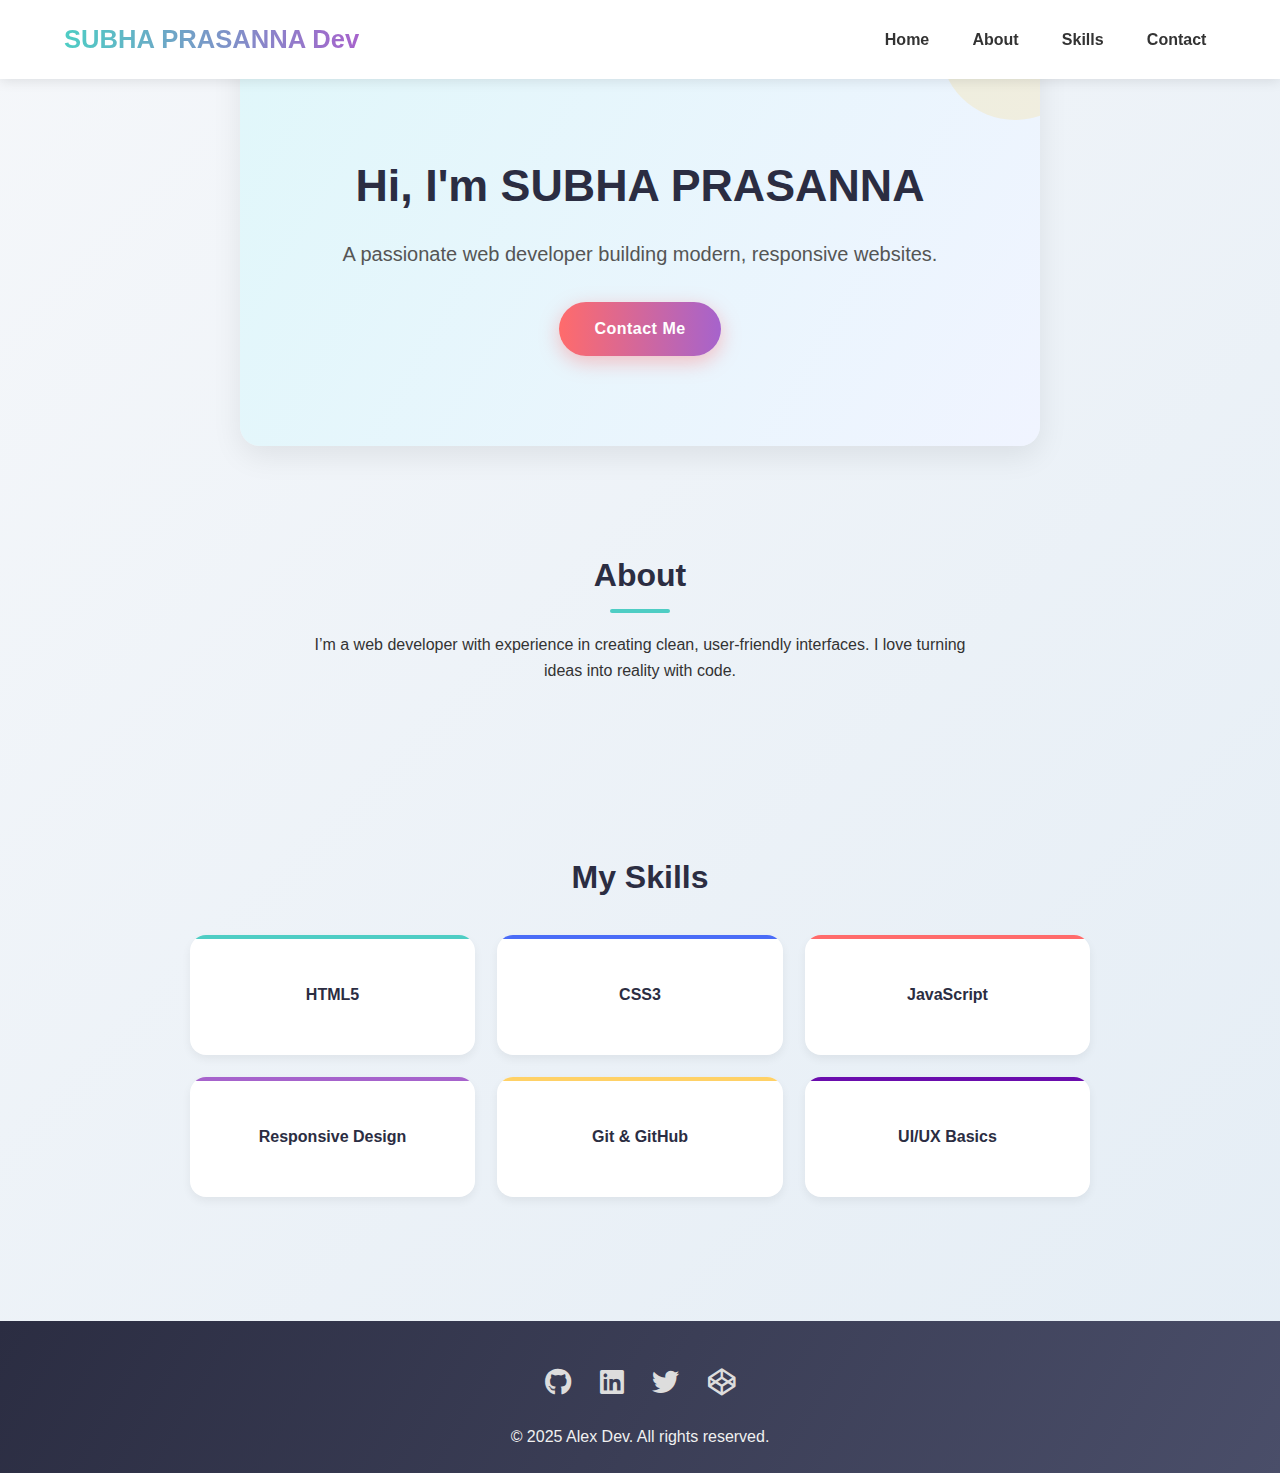
<file: index.html>
<!DOCTYPE html>
<html lang="en">
<head>
  <meta charset="UTF-8" />
  <meta name="viewport" content="width=device-width, initial-scale=1.0"/>
  <title>My Portfolio</title>
  <link rel="stylesheet" href="style.css" />
  <!-- Font Awesome for social icons (CDN OK per HTML+CSS-only rule) -->
  <link rel="stylesheet" href="https://cdnjs.cloudflare.com/ajax/libs/font-awesome/6.5.0/css/all.min.css" />
</head>
<body>
  <!-- Header -->
  <header>
    <div class="logo">SUBHA PRASANNA Dev</div>
    <nav class="nav-menu">
      <a href="#home">Home</a>
      <a href="#about">About</a>
      <a href="#skills">Skills</a>
      <a href="#contact">Contact</a>
    </nav>
    <div class="hamburger" id="hamburger">
      <span></span>
      <span></span>
      <span></span>
    </div>
  </header>

  <!-- Hero Section -->
  <section id="home" class="hero">
    <h1>Hi, I'm SUBHA PRASANNA</h1>
    <p>A passionate web developer building modern, responsive websites.</p>
    <a href="#contact" class="btn">Contact Me</a>
  </section>

  <!-- About Section (minimal to meet requirement of 4 sections) -->
  <section id="about" class="about">
    <h2>About</h2>
    <p>I’m a web developer with experience in creating clean, user-friendly interfaces. I love turning ideas into reality with code.</p>
  </section>

  <!-- Skills Section -->
  <section id="skills" class="skills">
    <h2>My Skills</h2>
    <div class="skills-grid">
      <div class="skill-card">HTML5</div>
      <div class="skill-card">CSS3</div>
      <div class="skill-card">JavaScript</div>
      <div class="skill-card">Responsive Design</div>
      <div class="skill-card">Git & GitHub</div>
      <div class="skill-card">UI/UX Basics</div>
    </div>
  </section>

  <!-- Footer -->
  <footer>
    <div class="social-links">
      <a href="https://github.com" target="_blank"><i class="fab fa-github"></i></a>
      <a href="https://linkedin.com" target="_blank"><i class="fab fa-linkedin"></i></a>
      <a href="https://twitter.com" target="_blank"><i class="fab fa-twitter"></i></a>
      <a href="https://codepen.io" target="_blank"><i class="fab fa-codepen"></i></a>
    </div>
    <p>&copy; 2025 Alex Dev. All rights reserved.</p>
  </footer>

  <script>
    // Simple mobile menu toggle
    document.getElementById('hamburger').addEventListener('click', function() {
      document.querySelector('.nav-menu').classList.toggle('active');
    });
  </script>
</body>
</html>
</file>
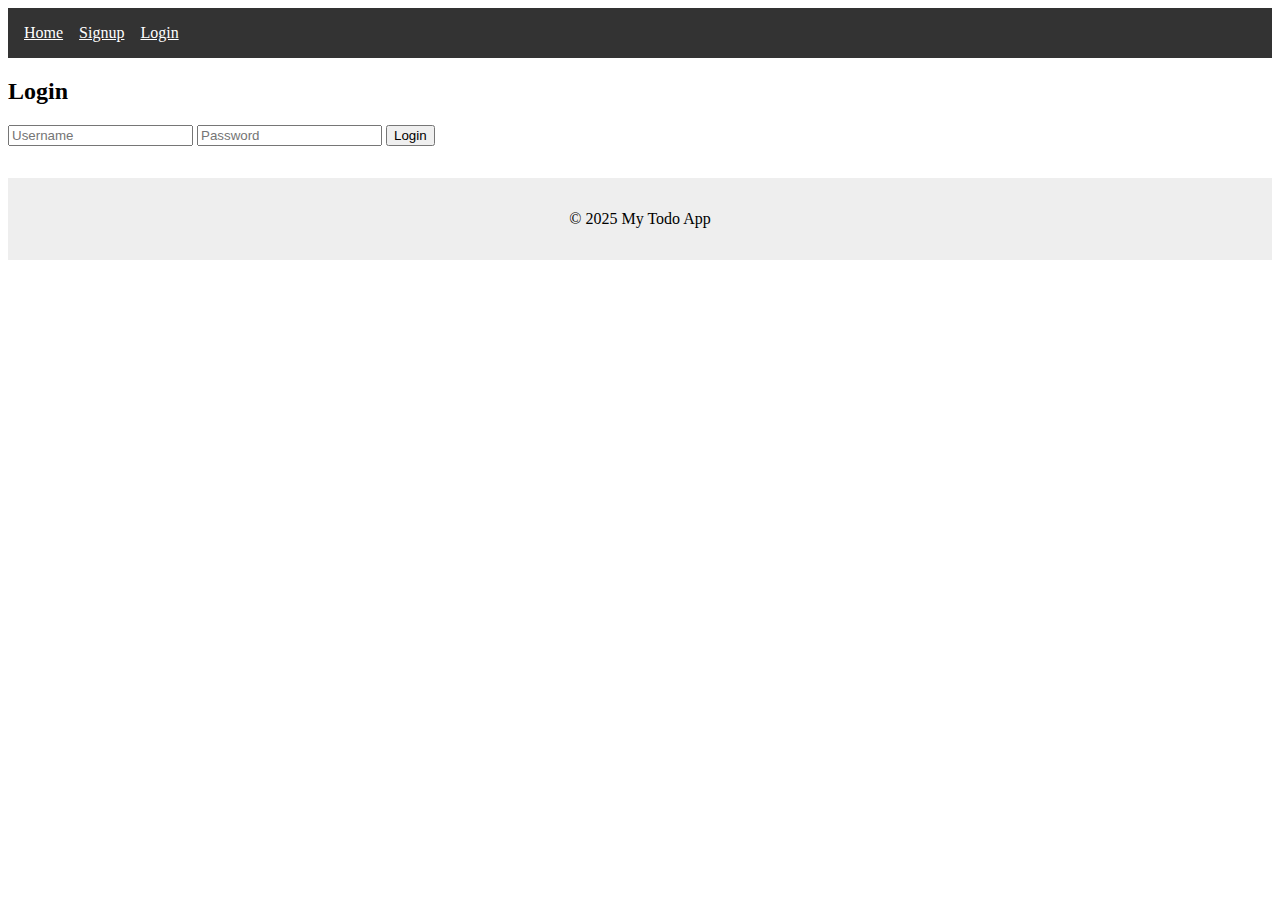
<file: Modular Coding – Project-Based Question/Module_Q1/login.html>
<!DOCTYPE html>
<html lang="en">
<head>
  <meta charset="UTF-8" />
  <title>Login</title>
</head>
<body>
  <div id="app">
    <h2>Login</h2>
    <form id="loginForm">
      <input type="text" id="username" placeholder="Username" required />
      <input type="password" id="password" placeholder="Password" required />
      <button type="submit">Login</button>
    </form>
  </div>
  <script type="module" src="./js/pages/login.js"></script>
</body>
</html>
</file>
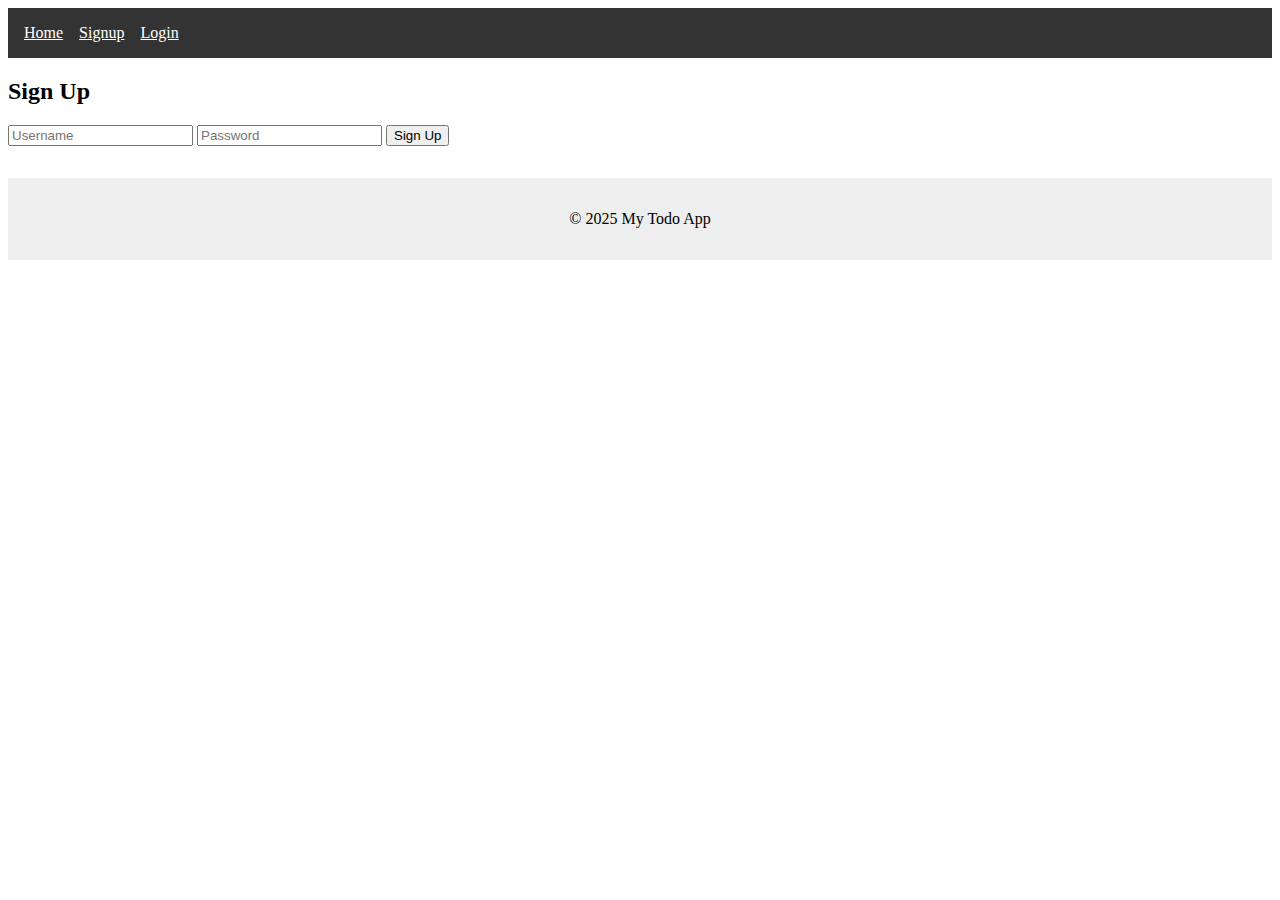
<file: Modular Coding – Project-Based Question/Module_Q1/signup.html>
<!DOCTYPE html>
<html lang="en">
<head>
  <meta charset="UTF-8" />
  <title>Signup</title>
</head>
<body>
  <div id="app">
    <h2>Sign Up</h2>
    <form id="signupForm">
      <input type="text" id="username" placeholder="Username" required />
      <input type="password" id="password" placeholder="Password" required />
      <button type="submit">Sign Up</button>
    </form>
  </div>
  <script type="module" src="./js/pages/signup.js"></script>
</body>
</html>
</file>
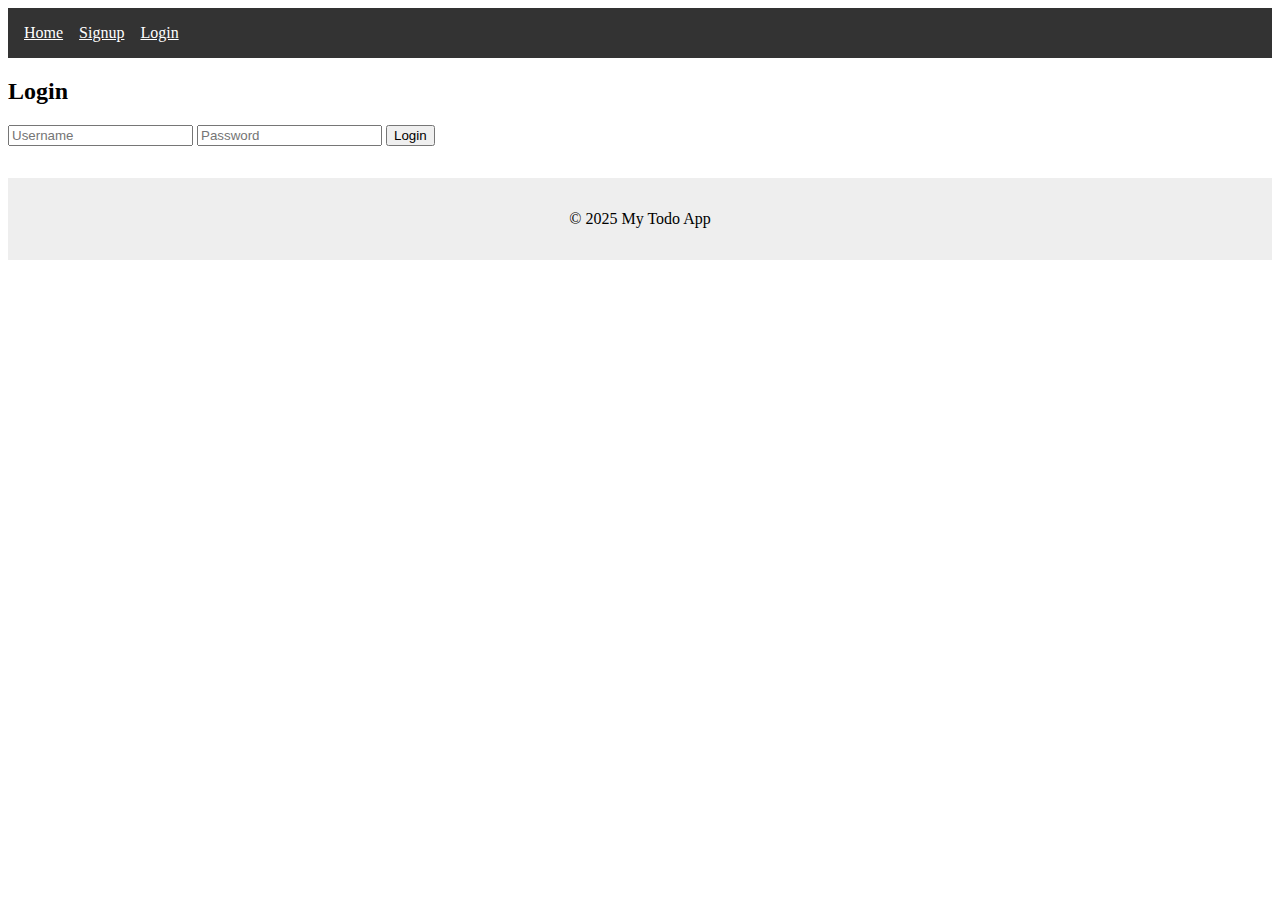
<file: Modular Coding – Project-Based Question/Module_Q1/todos.html>
<!DOCTYPE html>
<html lang="en">
<head>
  <meta charset="UTF-8" />
  <title>My Todos</title>
</head>
<body>
  <div id="app">
    <h2>My Todos</h2>
    <div id="todosList"></div>
  </div>
  <script type="module" src="./js/pages/todos.js"></script>
</body>
</html>
</file>
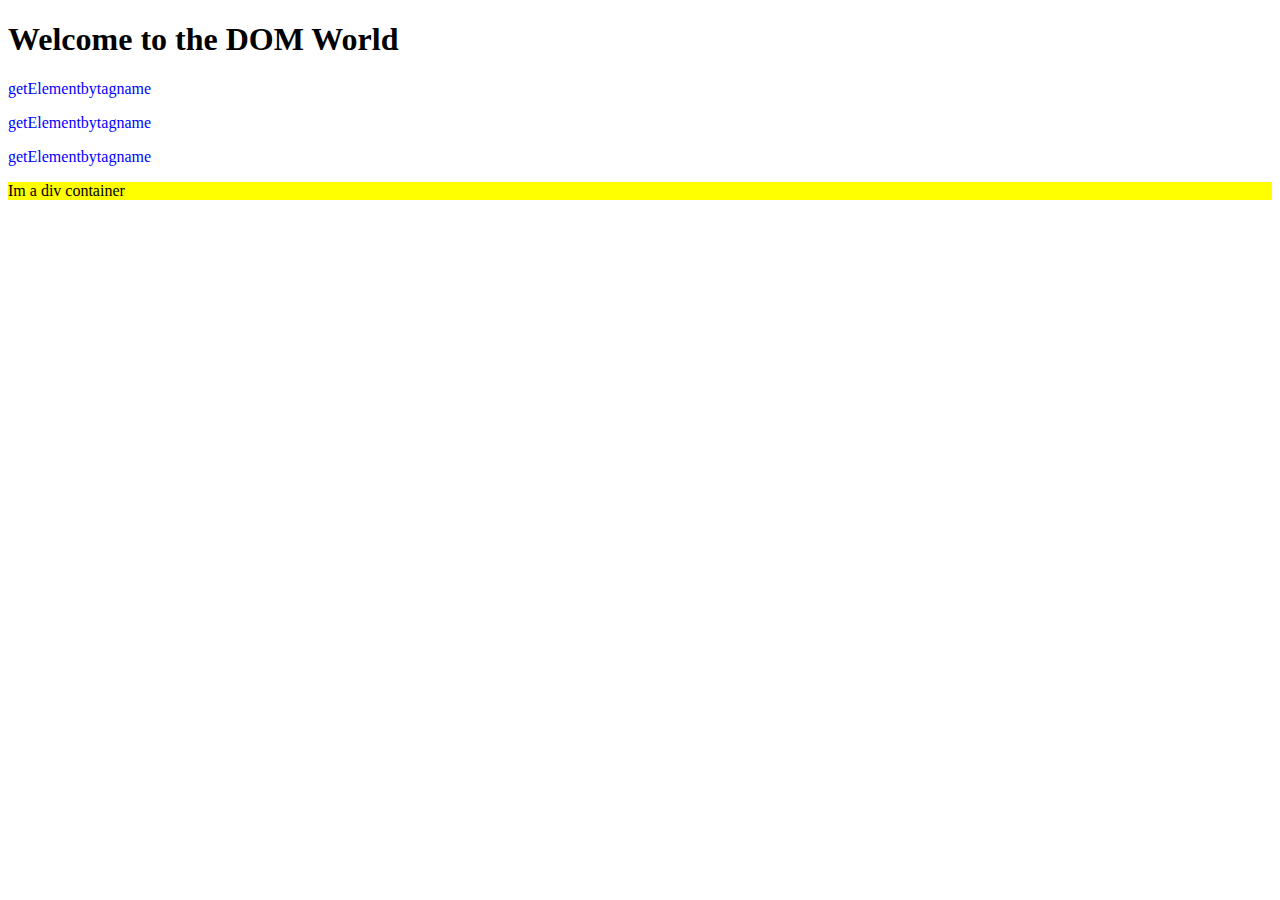
<file: setup/Q11/Q11.html>
<!DOCTYPE html>
<html lang="en">
<head>
    <meta charset="UTF-8">
    <meta name="viewport" content="width=device-width, initial-scale=1.0">
    <title>Document</title>
</head>
<body>

    <h1 id="heading" >Hello</h1>
    <p>getElementbytagname</p>
    <p>getElementbytagname</p>
    <p>getElementbytagname</p>

     <div class="container">
Im a div container 
     </div>
<script src="Q11.js"></script>
</body>
</html>
</file>
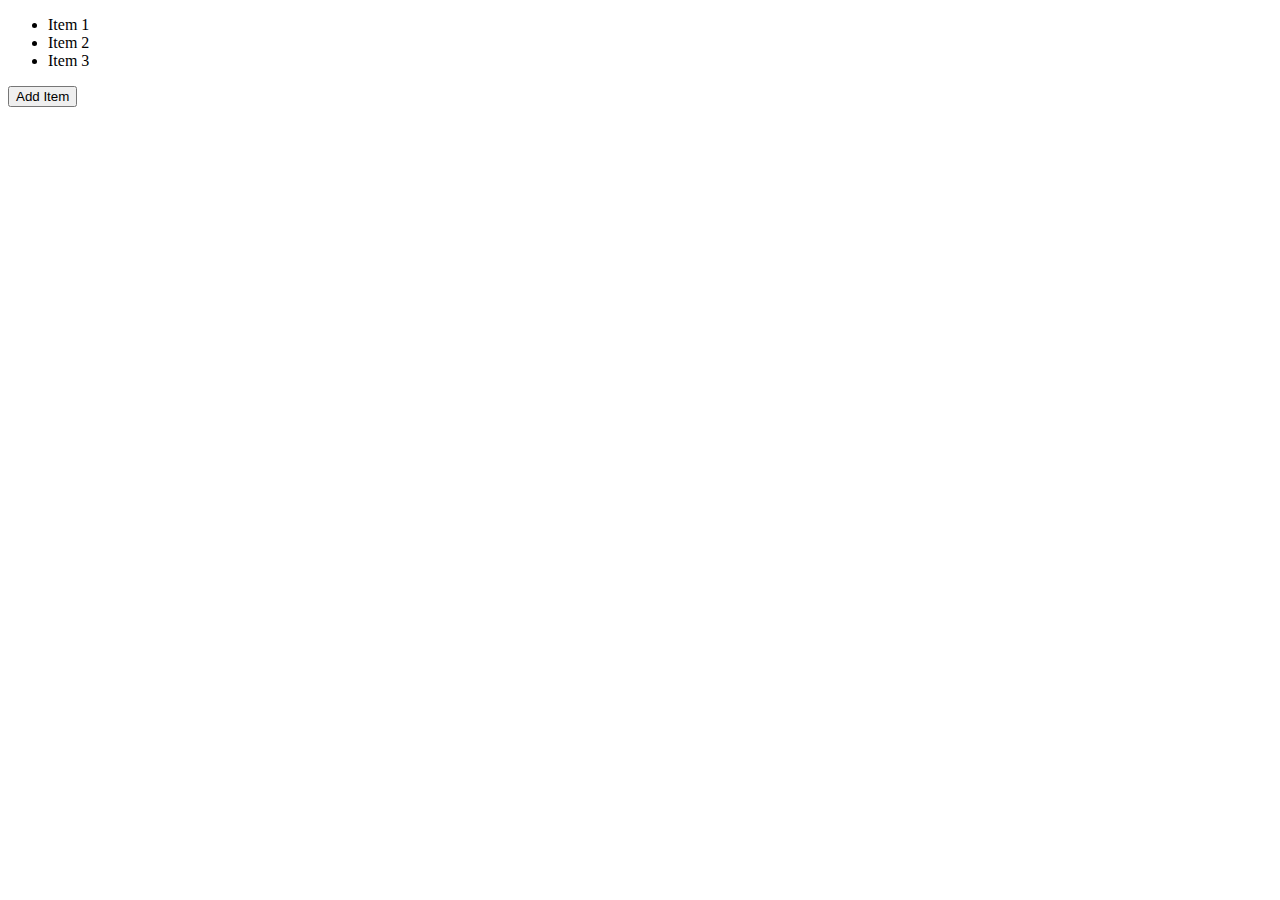
<file: setup/Q12/Q12.html>
<!DOCTYPE html>
<html lang="en">
<head>
    <meta charset="UTF-8">
    <title>Dynamic List</title>
</head>
<body>

    <!-- Initial list -->
    <ul id="item-list">
        <li>Item 1</li>
        <li>Item 2</li>
        <li>Item 3</li>
    </ul>

    <!-- Add button -->
    <button id="add-btn">Add Item</button>

    <!-- Link JS -->
    <script src="Q12.js"></script>

</body>
</html>
</file>
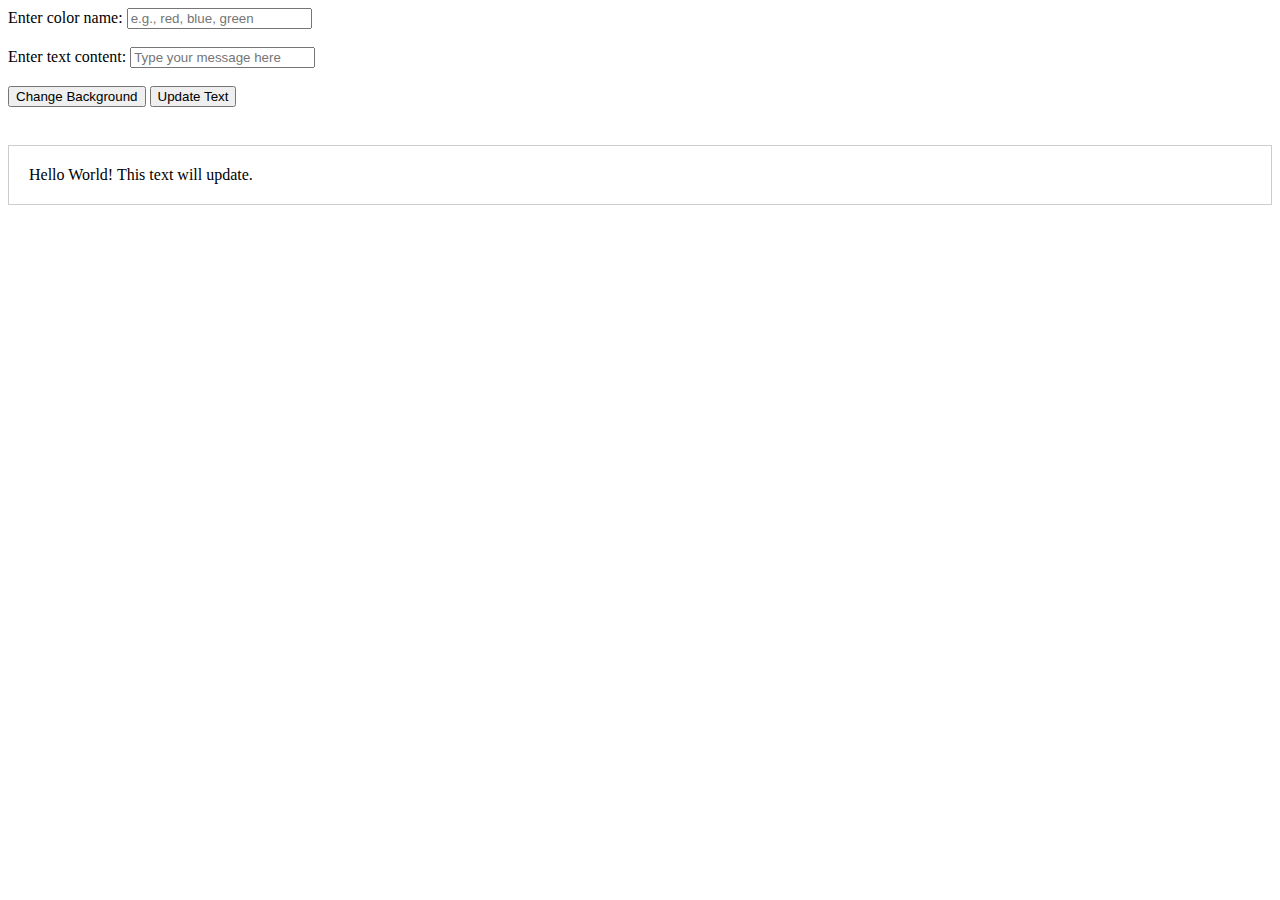
<file: setup/Q13/Q13.html>
<!DOCTYPE html>
<html lang="en">
<head>
    <meta charset="UTF-8">
    <title>Interactive Div</title>
</head>
<body>

    <!-- Color Input -->
    <label for="colorInput">Enter color name:</label>
    <input type="text" id="colorInput" placeholder="e.g., red, blue, green">

    <!-- Text Input -->
    <br><br>
    <label for="textInput">Enter text content:</label>
    <input type="text" id="textInput" placeholder="Type your message here">

    <!-- Buttons -->
    <br><br>
    <button id="changeBgBtn">Change Background</button>
    <button id="updateTextBtn">Update Text</button>

    <!-- Target Div -->
    <br><br>
    <div id="targetDiv" style="padding: 20px; border: 1px solid #ccc; margin-top: 20px;">
        Hello World! This text will update.
    </div>

    <!-- Link JS -->
    <script src="Q13.js"></script>

</body>
</html>
</file>
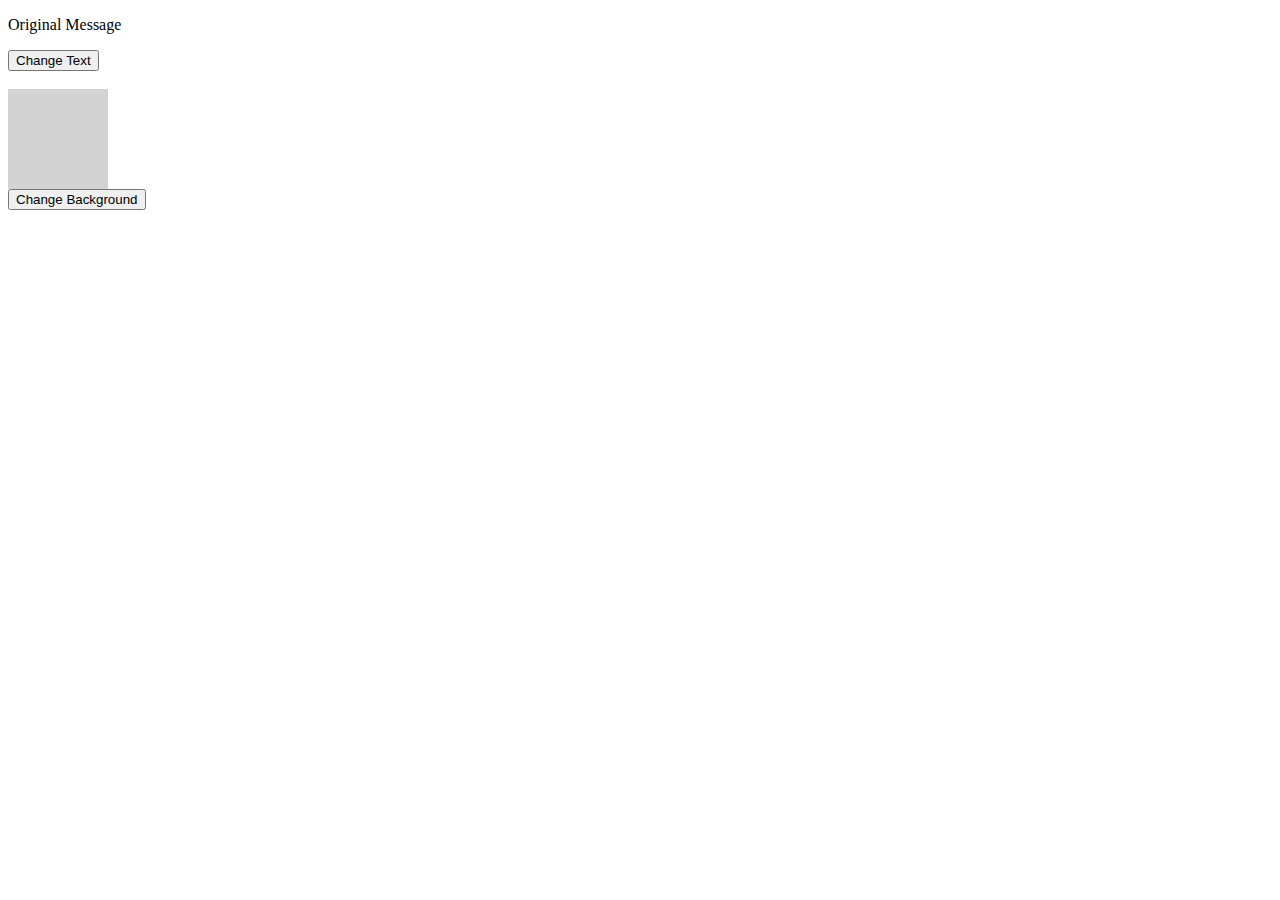
<file: setup/Q14/Q14.html>
<!DOCTYPE html>
<html lang="en">
<head>
    <meta charset="UTF-8">
    <title>Debugging Task</title>
</head>
<body>
    <p id="message">Original Message</p>
    <button id="textButton">Change Text</button>
    <br><br>
    <div id="box" style="width: 100px; height: 100px; background-color: lightgray;"></div>
    <button id="colorButton">Change Background</button>

    <script src="Q14.js"></script>
</body>
</html>
</file>
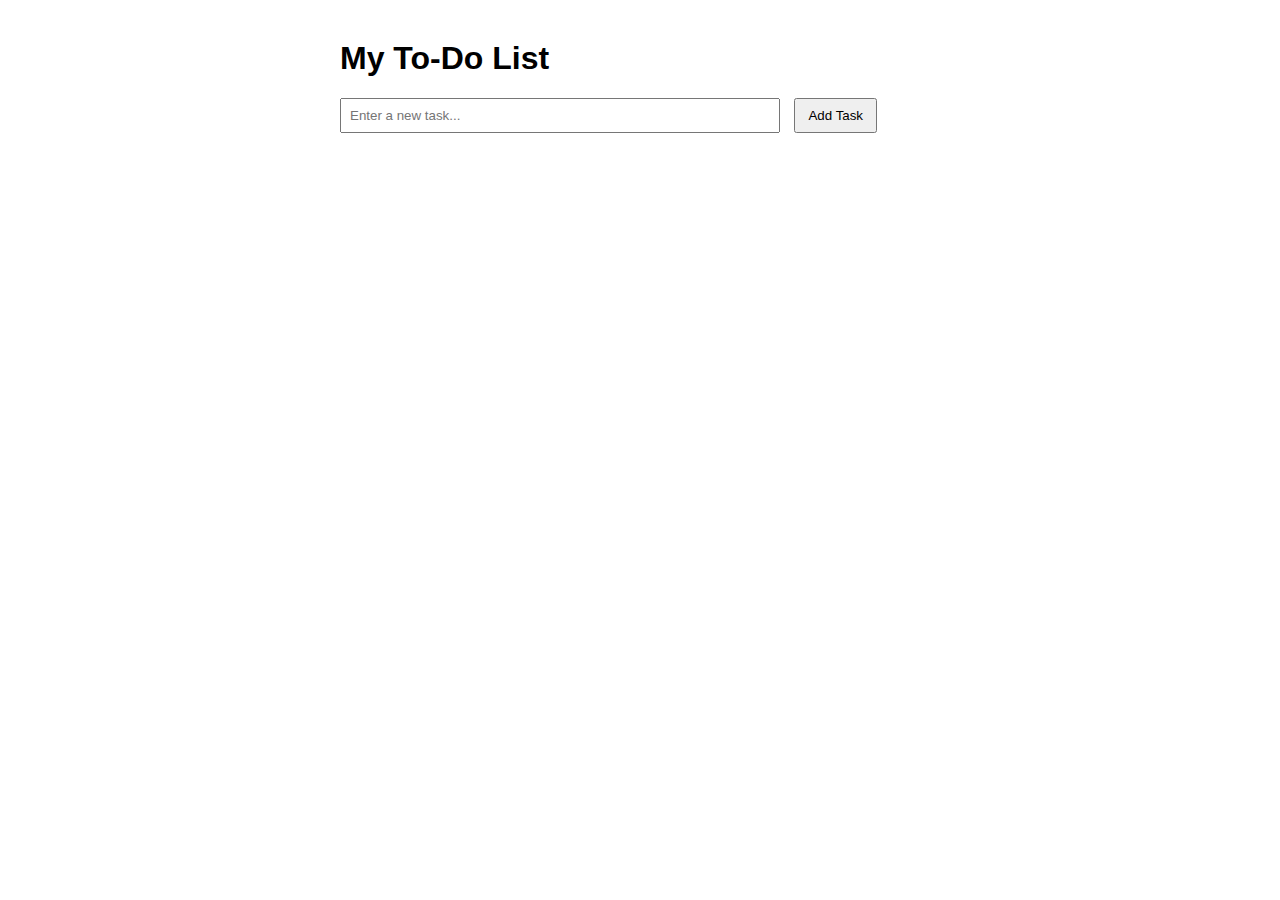
<file: setup/Q15/Q15.html>
<!DOCTYPE html>
<html lang="en">
<head>
    <meta charset="UTF-8" />
    <meta name="viewport" content="width=device-width, initial-scale=1.0"/>
    <title>Dynamic To-Do List</title>
    <style>
        body {
            font-family: Arial, sans-serif;
            max-width: 600px;
            margin: 40px auto;
            padding: 0 20px;
        }
        input[type="text"] {
            padding: 8px;
            width: 70%;
            margin-right: 10px;
        }
        button {
            padding: 8px 12px;
            cursor: pointer;
        }
        ul {
            list-style-type: none;
            padding: 0;
            margin-top: 20px;
        }
        li {
            display: flex;
            justify-content: space-between;
            padding: 10px;
            border-bottom: 1px solid #eee;
        }
        .completed {
            text-decoration: line-through;
            color: #666;
        }
        .task-text {
            flex-grow: 1;
            margin-right: 10px;
        }
    </style>
</head>
<body>

    <h1>My To-Do List</h1>

    <!-- Input and Add Button -->
    <input 
        type="text" 
        id="taskInput" 
        placeholder="Enter a new task..."
        maxlength="100"
    />
    <button id="addTaskBtn">Add Task</button>

    <!-- Task List -->
    <ul id="taskList"></ul>

    <!-- Link JavaScript -->
    <script src="Q15.js"></script>

</body>
</html>
</file>
<file: style.css>
/* Reset & Base */
* {
  margin: 0;
  padding: 0;
  box-sizing: border-box;
}

body {
  font-family: 'Segoe UI', Tahoma, Geneva, Verdana, sans-serif;
  line-height: 1.6;
  color: #333;
  background: linear-gradient(135deg, #f5f7fa 0%, #e4edf5 100%);
}

a {
  text-decoration: none;
  color: inherit;
}

/* Color Palette */
:root {
  --primary: #4a6cf7;           /* Soft indigo */
  --accent-1: #ff6b6b;          /* Coral */
  --accent-2: #4ecdc4;          /* Teal */
  --accent-3: #ffd166;          /* Sunny yellow */
  --accent-4: #a663cc;          /* Purple */
  --text-dark: #2b2d42;
  --light-bg: #ffffff;
  --shadow: rgba(0, 0, 0, 0.1);
}

/* Header */
header {
  display: flex;
  justify-content: space-between;
  align-items: center;
  padding: 1.2rem 5%;
  background: var(--light-bg);
  box-shadow: 0 2px 12px var(--shadow);
  position: fixed;
  top: 0;
  width: 100%;
  z-index: 1000;
}

.logo {
  font-size: 1.6rem;
  font-weight: 800;
  background: linear-gradient(90deg, var(--accent-2), var(--accent-4));
  -webkit-background-clip: text;
  background-clip: text;
  color: transparent;
}

.nav-menu {
  display: flex;
  gap: 1.5rem;
}

.nav-menu a {
  font-weight: 600;
  padding: 0.4rem 0.6rem;
  border-radius: 6px;
  transition: all 0.3s ease;
}

.nav-menu a:hover {
  background: rgba(74, 108, 247, 0.1);
  color: var(--primary);
}

.hamburger {
  display: none;
  flex-direction: column;
  cursor: pointer;
  gap: 4px;
}

.hamburger span {
  width: 25px;
  height: 3px;
  background: var(--text-dark);
  border-radius: 2px;
}

/* Hero */
.hero {
  padding: 130px 5% 90px;
  text-align: center;
  max-width: 800px;
  margin: 0 auto;
  background: linear-gradient(120deg, #e0f7fa, #f0f4ff);
  border-radius: 20px;
  margin-top: 20px;
  box-shadow: 0 10px 30px rgba(0, 0, 0, 0.08);
  position: relative;
  overflow: hidden;
}

.hero::before {
  content: "";
  position: absolute;
  top: -50px;
  right: -50px;
  width: 150px;
  height: 150px;
  background: var(--accent-3);
  border-radius: 50%;
  opacity: 0.2;
  z-index: 0;
}

.hero h1 {
  font-size: 2.8rem;
  margin-bottom: 1rem;
  color: var(--text-dark);
  position: relative;
  animation: fadeInUp 0.8s ease;
}

.hero p {
  font-size: 1.25rem;
  margin-bottom: 2rem;
  color: #555;
  position: relative;
  animation: fadeInUp 0.8s ease 0.2s both;
}

.btn {
  display: inline-block;
  background: linear-gradient(90deg, var(--accent-1), var(--accent-4));
  color: white;
  padding: 0.9rem 2.2rem;
  border-radius: 50px;
  font-weight: 700;
  letter-spacing: 0.5px;
  box-shadow: 0 6px 20px rgba(255, 107, 107, 0.4);
  transition: all 0.4s ease;
  position: relative;
  animation: fadeInUp 0.8s ease 0.4s both;
  border: none;
  cursor: pointer;
}

.btn:hover {
  transform: translateY(-4px) scale(1.05);
  box-shadow: 0 10px 25px rgba(166, 99, 204, 0.5);
}

/* About */
.about {
  padding: 4rem 5%;
  text-align: center;
  max-width: 800px;
  margin: 40px auto;
}

.about h2 {
  font-size: 2rem;
  margin-bottom: 1.2rem;
  color: var(--text-dark);
  position: relative;
  display: inline-block;
}

.about h2::after {
  content: "";
  display: block;
  width: 60px;
  height: 4px;
  background: var(--accent-2);
  margin: 0.5rem auto 0;
  border-radius: 2px;
}

/* Skills */
.skills {
  padding: 4rem 5%;
  text-align: center;
}

.skills h2 {
  font-size: 2rem;
  margin-bottom: 2rem;
  color: var(--text-dark);
}

.skills-grid {
  display: grid;
  grid-template-columns: repeat(3, 1fr);
  gap: 1.4rem;
  max-width: 900px;
  margin: 0 auto;
}

.skill-card {
  background: var(--light-bg);
  padding: 1.6rem 1rem;
  border-radius: 16px;
  font-weight: 700;
  transition: all 0.35s ease;
  box-shadow: 0 4px 10px rgba(0,0,0,0.06);
  display: flex;
  align-items: center;
  justify-content: center;
  min-height: 120px;
  position: relative;
  overflow: hidden;
  color: var(--text-dark);
}

.skill-card::before {
  content: "";
  position: absolute;
  top: 0;
  left: 0;
  width: 100%;
  height: 4px;
}

.skill-card:nth-child(1)::before { background: var(--accent-2); }
.skill-card:nth-child(2)::before { background: var(--primary); }
.skill-card:nth-child(3)::before { background: var(--accent-1); }
.skill-card:nth-child(4)::before { background: var(--accent-4); }
.skill-card:nth-child(5)::before { background: var(--accent-3); }
.skill-card:nth-child(6)::before { background: #6a0dad; }

.skill-card:hover {
  transform: translateY(-8px);
  box-shadow: 0 10px 25px rgba(0, 0, 0, 0.12);
  color: white;
}

.skill-card:hover:nth-child(1) { background: var(--accent-2); }
.skill-card:hover:nth-child(2) { background: var(--primary); }
.skill-card:hover:nth-child(3) { background: var(--accent-1); }
.skill-card:hover:nth-child(4) { background: var(--accent-4); }
.skill-card:hover:nth-child(5) { background: var(--accent-3); color: #333; }
.skill-card:hover:nth-child(6) { background: #6a0dad; }

/* Footer */
footer {
  background: linear-gradient(120deg, #2b2d42, #4a4e69);
  color: #f0f0f0;
  text-align: center;
  padding: 2.5rem 5% 1.5rem;
  margin-top: 60px;
}

.social-links {
  margin-bottom: 1.2rem;
}

.social-links a {
  display: inline-block;
  margin: 0 12px;
  font-size: 1.7rem;
  color: #ddd;
  transition: all 0.3s ease;
}

.social-links a:hover {
  transform: translateY(-5px);
  color: var(--accent-2);
}

/* Animations */
@keyframes fadeInUp {
  from {
    opacity: 0;
    transform: translateY(20px);
  }
  to {
    opacity: 1;
    transform: translateY(0);
  }
}

/* Tablet */
@media (max-width: 1023px) and (min-width: 768px) {
  .hero h1 { font-size: 2.3rem; }
  .skills-grid { grid-template-columns: repeat(2, 1fr); }
}

/* Mobile */
@media (max-width: 767px) {
  .nav-menu {
    position: fixed;
    top: 70px;
    left: -100%;
    flex-direction: column;
    background: var(--light-bg);
    width: 100%;
    padding: 2rem 0;
    gap: 1.5rem;
    box-shadow: 0 5px 15px var(--shadow);
    transition: left 0.3s ease;
    text-align: center;
  }

  .nav-menu.active {
    left: 0;
  }

  .hamburger {
    display: flex;
  }

  .hero {
    padding-top: 150px;
    margin-top: 0;
    border-radius: 0;
  }

  .hero h1 { font-size: 2rem; }
  .hero p { font-size: 1.1rem; }

  .skills-grid {
    grid-template-columns: 1fr;
  }
}
</file>
